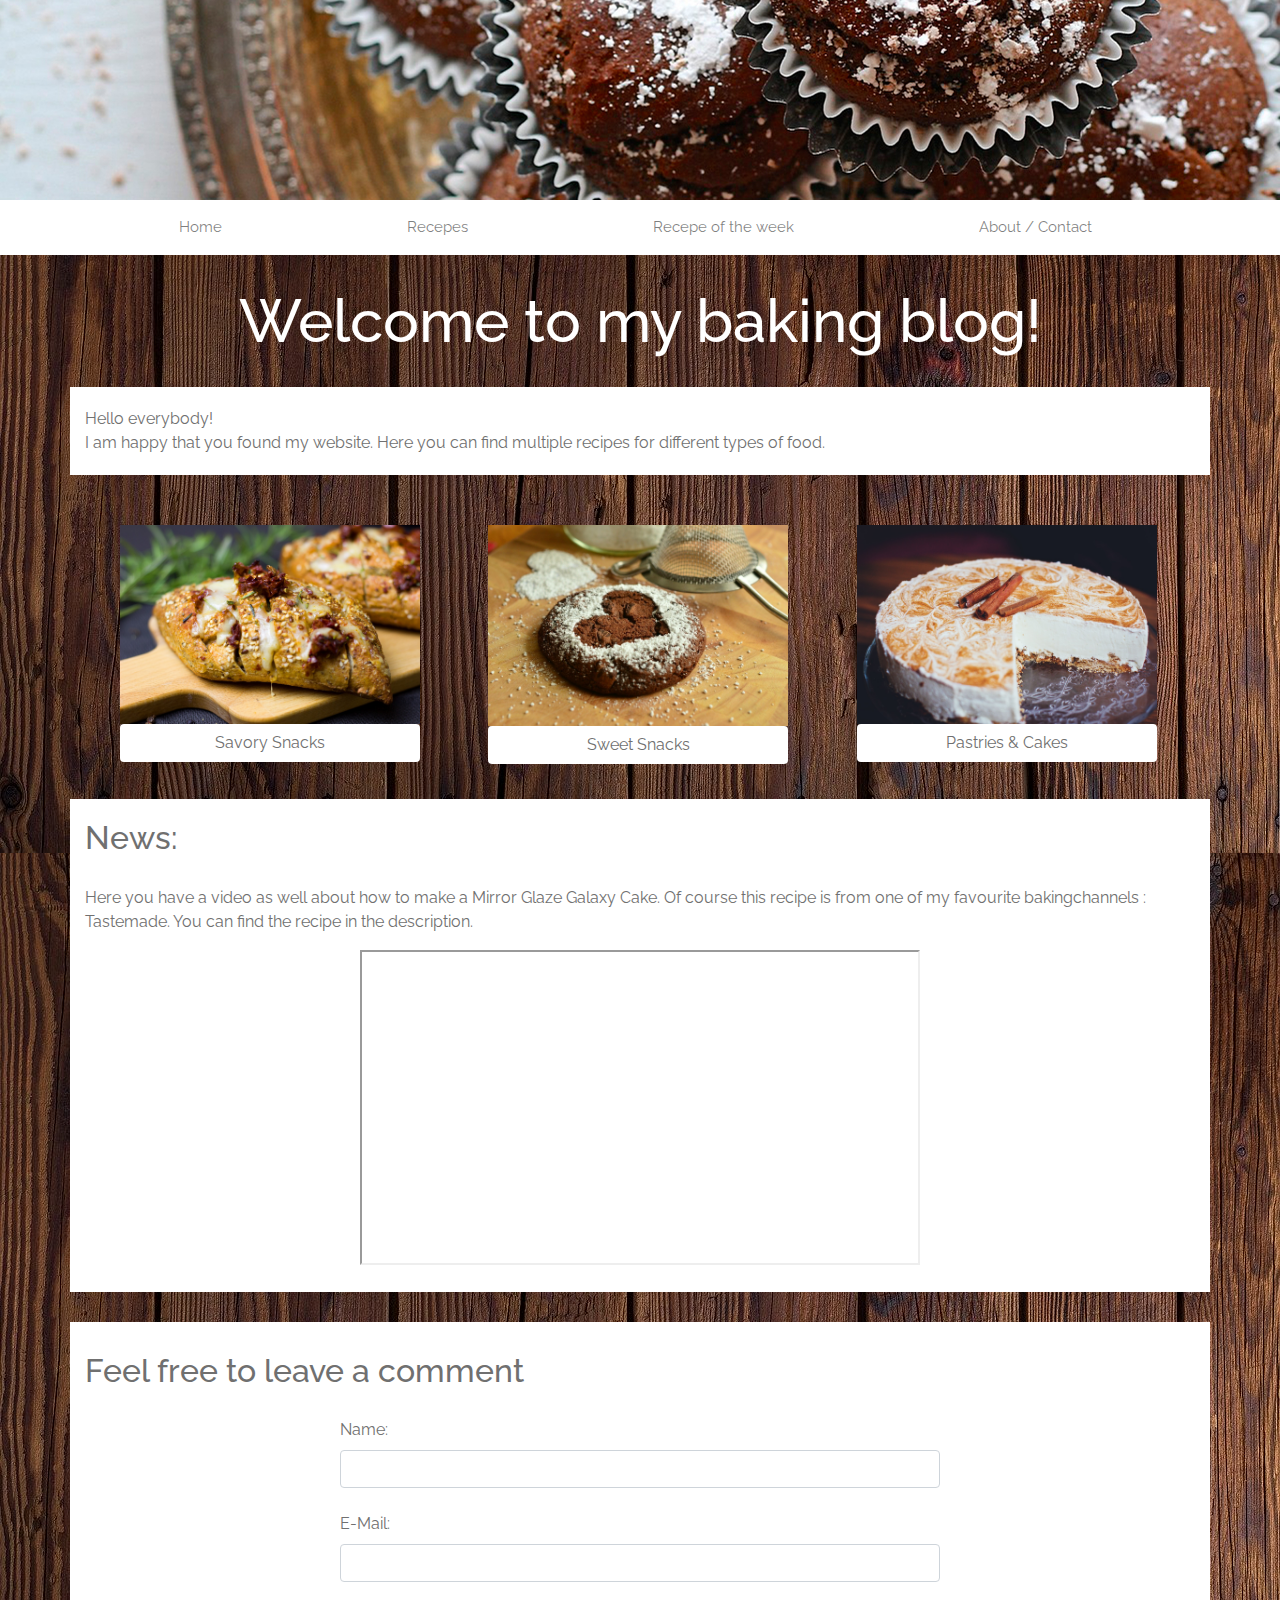
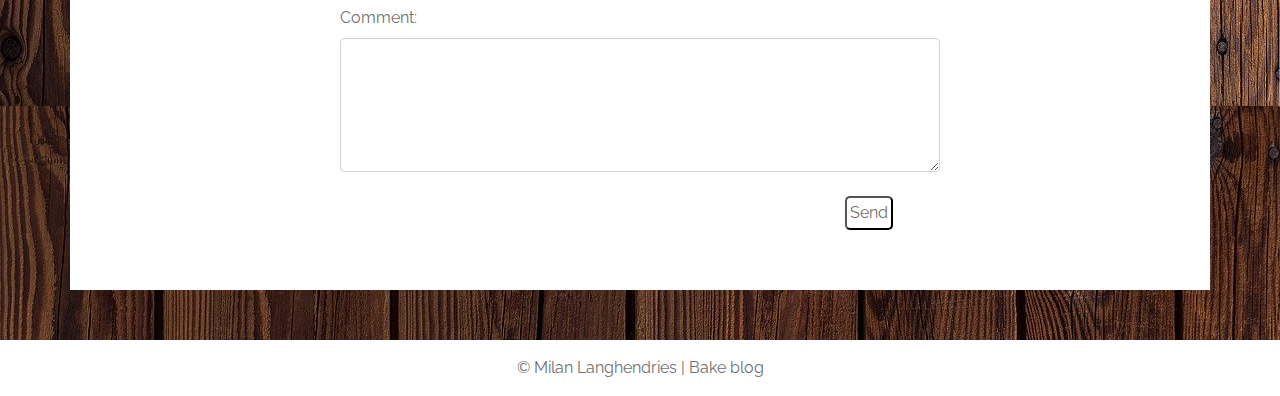
<file: index.html>
<!doctype html>
<html>

<head>
	<meta charset="UTF-8">
	<title>Milan Langhendries</title>

	<link rel="stylesheet" href="https://maxcdn.bootstrapcdn.com/bootstrap/4.4.1/css/bootstrap.min.css">

	<!-- jQuery library -->
	<script src="https://ajax.googleapis.com/ajax/libs/jquery/3.4.1/jquery.min.js"></script>

	<!-- Popper JS -->
	<script src="https://cdnjs.cloudflare.com/ajax/libs/popper.js/1.16.0/umd/popper.min.js"></script>

	<!-- Latest compiled JavaScript -->
	<script src="https://maxcdn.bootstrapcdn.com/bootstrap/4.4.1/js/bootstrap.min.js"></script>

	<meta name="viewport" content="width=device-width, initial-scale=1">

	<link href="style.css" rel="stylesheet" type="text/css">

</head>

<body>

	<div class="container-fluid Titelbild" id="header">
		<!--Home Header-->
		<img src="images/header_1.jpg" class="img-fluid" alt="Headerimage">



		<!--Navigation-->
		<nav class="navbar navbar-expand-sm navbar-light justify-content-center">
			<!-- Toggler/collapsable Button -->
			<button class="navbar-toggler" type="button" data-toggle="collapse" data-target="#collapsibleNavbar">
				<span class="navbar-toggler-icon"></span>
			</button>


			<!-- Menulist-->

			<div class="collapse navbar-collapse justify-content-center" id="collapsibleNavbar">
				<ul class="nav navbar-nav">
					<li class="nav-item">
						<a class="nav-link" href="index.html">Home</a>
					</li>


					<li class="nav-item dropdown">
						<a class="nav-link">Recepes</a>

						<div class="dropdown-content">
							<a href="Savory.html">Savory Snacks</a>
							<a href="Sweets.html">Sweet Snacks</a>
							<a href="Pastries.html">Pastries &amp; Cakes</a>
						</div>
					</li>




					<li class="nav-item">
						<a class="nav-link" href="RoW.html">Recepe of the week</a>
					</li>
					<li class="nav-item">
						<a class="nav-link" href="About.html">About / Contact</a>
					</li>

				</ul>

			</div>
		</nav>

	</div> <!-- End Header -->

	<h1>Welcome to my baking blog!</h1>

	<div class="container text" id="Text">

		Hello everybody! <br>
		I am happy that you found my website. Here you can find multiple recipes for different types of food.

	</div>


	<!-- Recepebox-->
	<div class="container">


		<div class="card-deck">
			<div class="col-sm-4">
				<div class="thumbnail">
					<img src="images/Savory.jpg" class="img-fluid" alt="Savory Snacks">
					<a href="Savory.html" class="btn btn-block">Savory Snacks</a>

				</div>
			</div>

			<div class="col-sm-4">
				<div class="thumbnail">
					<img src="images/Sweet.jpg" class="img-fluid" alt="Sweet Snacks">
					<a href="Sweets.html" class="btn btn-block">Sweet Snacks</a>

				</div>
			</div>

			<div class="col-sm-4">
				<div class="thumbnail">
					<img src="images/Pastries.jpg" class="img-fluid" alt="Pastries & Torten">
					<a href="Pastries.html" class="btn btn-block">Pastries &amp; Cakes</a>

				</div>
			</div>
		</div>

	</div> <!-- End Container Recepebox -->





	<div class="container text" id="Text2">

		<h2> News:</h2>
		<p>Here you have a video as well about how to make a Mirror Glaze Galaxy Cake. Of course this recipe is from one
			of my favourite bakingchannels : Tastemade. You can find the recipe in the description. </p>

		<div class="container text-center">
			<iframe width="560" height="315" src="https://www.youtube.com/embed/Pjs8TFu3F8Q"
				allow="accelerometer; autoplay; encrypted-media; gyroscope; picture-in-picture"
				allowfullscreen></iframe>
		</div>

	</div>




	<!--Commentbox-->

	<div class="container" id="Commentbox">


		<h2> Feel free to leave a comment</h2>

		<form id="form1" name="form1" method="post" action="mailto:milan.langhendries@student.ehb.be"
			enctype="text/plain">

			<div class="form-group">
				<label for="usr">Name:</label>
				<input type="text" class="form-control" id="usr" required>
			</div>
			<br>
			<div class="form-group">
				<label for="email">E-Mail:</label>
				<input type="email" class="form-control" id="email" required>
			</div>
			<br>
			<div class="form-group">
				<label for="comment">Comment:</label>
				<textarea class="form-control" rows="5" id="comment" required></textarea>
			</div>
			<br>
			<input type="submit" name="submit" id="submit" value="Send">

		</form>
	</div>
	<!--End Commentbox-->



	<!-- Footer -->
	<footer class="page-footer font-small">

		<div class="footer-copyright text-center py-3">© Milan Langhendries | Bake blog

		</div>


	</footer>
	<!--End Footer  -->





</body>

</html>
</file>
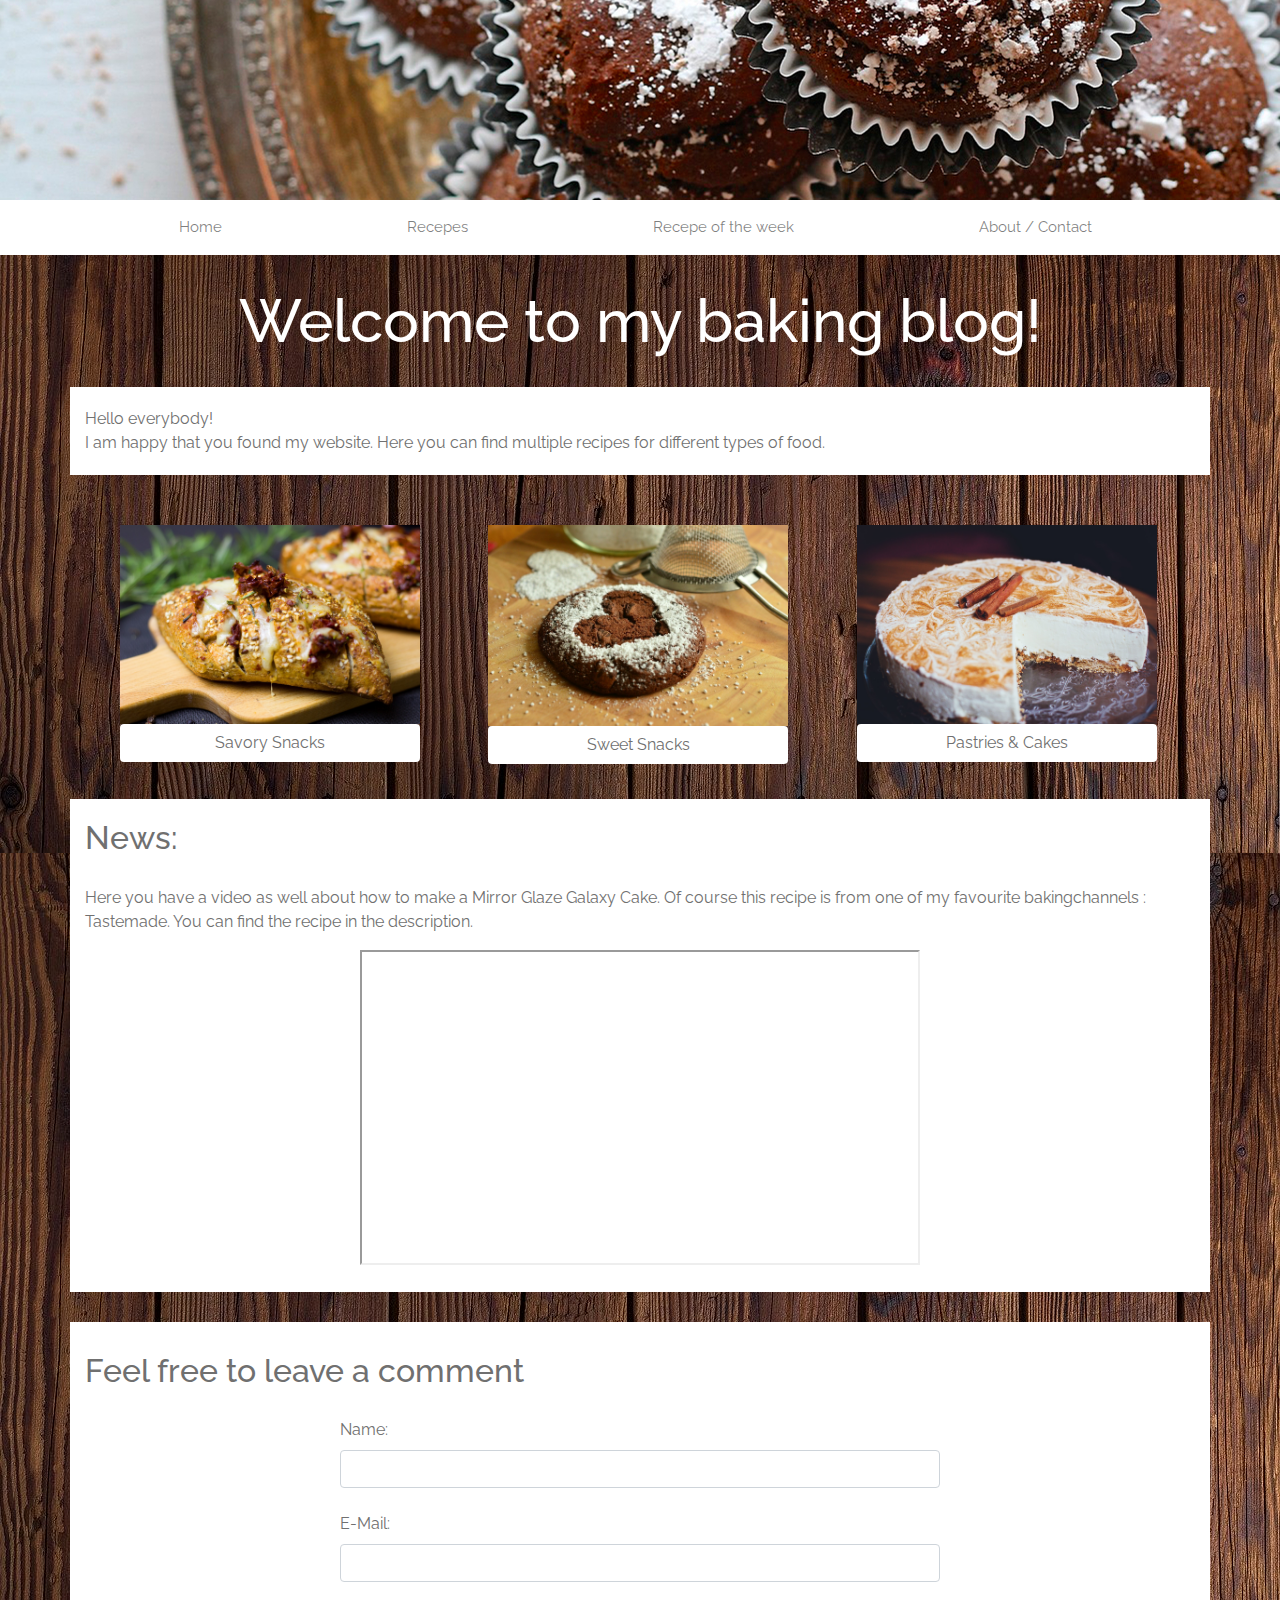
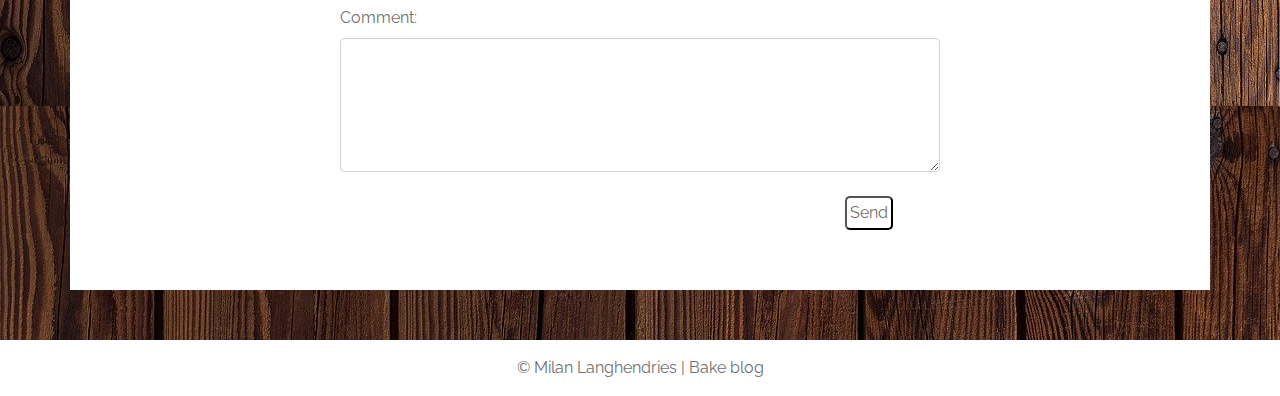
<file: Home.html>
<!doctype html>
<html>

<head>
	<meta charset="UTF-8">
	<title>Milan Langhendries</title>

	<link rel="stylesheet" href="https://maxcdn.bootstrapcdn.com/bootstrap/4.4.1/css/bootstrap.min.css">

	<!-- jQuery library -->
	<script src="https://ajax.googleapis.com/ajax/libs/jquery/3.4.1/jquery.min.js"></script>

	<!-- Popper JS -->
	<script src="https://cdnjs.cloudflare.com/ajax/libs/popper.js/1.16.0/umd/popper.min.js"></script>

	<!-- Latest compiled JavaScript -->
	<script src="https://maxcdn.bootstrapcdn.com/bootstrap/4.4.1/js/bootstrap.min.js"></script>

	<meta name="viewport" content="width=device-width, initial-scale=1">

	<link href="style.css" rel="stylesheet" type="text/css">

</head>

<body>

	<div class="container-fluid Titelbild" id="header">
		<!--Home Header-->
		<img src="images/header_1.jpg" class="img-fluid" alt="Headerimage">



		<!--Navigation-->
		<nav class="navbar navbar-expand-sm navbar-light justify-content-center">
			<!-- Toggler/collapsable Button -->
			<button class="navbar-toggler" type="button" data-toggle="collapse" data-target="#collapsibleNavbar">
				<span class="navbar-toggler-icon"></span>
			</button>


			<!-- Menulist-->

			<div class="collapse navbar-collapse justify-content-center" id="collapsibleNavbar">
				<ul class="nav navbar-nav">
					<li class="nav-item">
						<a class="nav-link" href="Home.html">Home</a>
					</li>


					<li class="nav-item dropdown">
						<a class="nav-link">Recepes</a>

						<div class="dropdown-content">
							<a href="Savory.html">Savory Snacks</a>
							<a href="Sweets.html">Sweet Snacks</a>
							<a href="Pastries.html">Pastries &amp; Cakes</a>
						</div>
					</li>




					<li class="nav-item">
						<a class="nav-link" href="RoW.html">Recepe of the week</a>
					</li>
					<li class="nav-item">
						<a class="nav-link" href="About.html">About / Contact</a>
					</li>

				</ul>

			</div>
		</nav>

	</div> <!-- End Header -->

	<h1>Welcome to my baking blog!</h1>

	<div class="container text" id="Text">

		Hello everybody! <br>
		I am happy that you found my website. Here you can find multiple recipes for different types of food.

	</div>


	<!-- Recepebox-->
	<div class="container">


		<div class="card-deck">
			<div class="col-sm-4">
				<div class="thumbnail">
					<img src="images/Savory.jpg" class="img-fluid" alt="Savory Snacks">
					<a href="Savory.html" class="btn btn-block">Savory Snacks</a>

				</div>
			</div>

			<div class="col-sm-4">
				<div class="thumbnail">
					<img src="images/Sweet.jpg" class="img-fluid" alt="Sweet Snacks">
					<a href="Sweets.html" class="btn btn-block">Sweet Snacks</a>

				</div>
			</div>

			<div class="col-sm-4">
				<div class="thumbnail">
					<img src="images/Pastries.jpg" class="img-fluid" alt="Pastries & Torten">
					<a href="Pastries.html" class="btn btn-block">Pastries &amp; Cakes</a>

				</div>
			</div>
		</div>

	</div> <!-- End Container Recepebox -->





	<div class="container text" id="Text2">

		<h2> News:</h2>
		<p>Here you have a video as well about how to make a Mirror Glaze Galaxy Cake. Of course this recipe is from one
			of my favourite bakingchannels : Tastemade. You can find the recipe in the description. </p>

		<div class="container text-center">
			<iframe width="560" height="315" src="https://www.youtube.com/embed/Pjs8TFu3F8Q"
				allow="accelerometer; autoplay; encrypted-media; gyroscope; picture-in-picture"
				allowfullscreen></iframe>
		</div>

	</div>




	<!--Commentbox-->

	<div class="container" id="Commentbox">


		<h2> Feel free to leave a comment</h2>

		<form id="form1" name="form1" method="post" action="mailto:milan.langhendries@student.ehb.be"
			enctype="text/plain">

			<div class="form-group">
				<label for="usr">Name:</label>
				<input type="text" class="form-control" id="usr" required>
			</div>
			<br>
			<div class="form-group">
				<label for="email">E-Mail:</label>
				<input type="email" class="form-control" id="email" required>
			</div>
			<br>
			<div class="form-group">
				<label for="comment">Comment:</label>
				<textarea class="form-control" rows="5" id="comment" required></textarea>
			</div>
			<br>
			<input type="submit" name="submit" id="submit" value="Send">

		</form>
	</div>
	<!--End Commentbox-->



	<!-- Footer -->
	<footer class="page-footer font-small">

		<div class="footer-copyright text-center py-3">© Milan Langhendries | Bake blog

		</div>


	</footer>
	<!--End Footer  -->





</body>

</html>
</file>
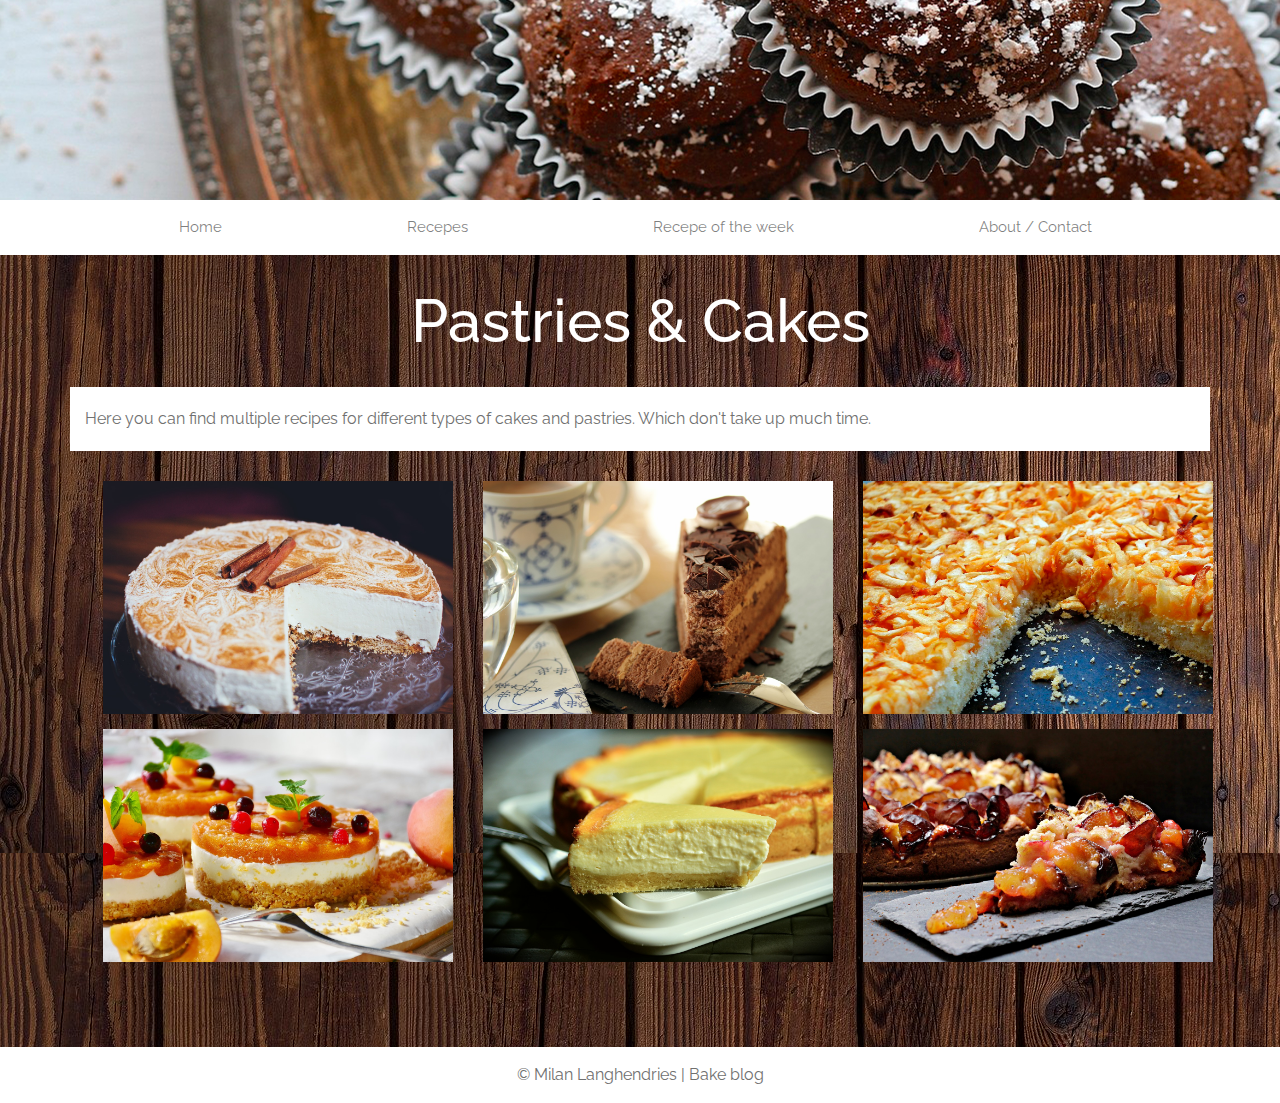
<file: Pastries.html>
<!doctype html>
<html>

<head>
	<meta charset="UTF-8">
	<title>Milan Langhendries</title>

	<link rel="stylesheet" href="https://maxcdn.bootstrapcdn.com/bootstrap/4.4.1/css/bootstrap.min.css">

	<!-- jQuery library -->
	<script src="https://ajax.googleapis.com/ajax/libs/jquery/3.4.1/jquery.min.js"></script>

	<!-- Popper JS -->
	<script src="https://cdnjs.cloudflare.com/ajax/libs/popper.js/1.16.0/umd/popper.min.js"></script>

	<!-- Latest compiled JavaScript -->
	<script src="https://maxcdn.bootstrapcdn.com/bootstrap/4.4.1/js/bootstrap.min.js"></script>

	<meta name="viewport" content="width=device-width, initial-scale=1">

	<link href="style.css" rel="stylesheet" type="text/css">

</head>

<body>

	<div class="container-fluid Titelbild" id="header">
		<!--Home Header-->
		<img src="images/header_1.jpg" class="img-fluid" alt="Headerimage">



		<!--Navigation-->
		<nav class="navbar navbar-expand-sm navbar-light justify-content-center">
			<!-- Toggler/collapsable Button -->
			<button class="navbar-toggler" type="button" data-toggle="collapse" data-target="#collapsibleNavbar">
				<span class="navbar-toggler-icon"></span>
			</button>


			<!-- Menulist-->

			<div class="collapse navbar-collapse justify-content-center" id="collapsibleNavbar">
				<ul class="nav navbar-nav">
					<li class="nav-item">
						<a class="nav-link" href="index.html">Home</a>
					</li>


					<li class="nav-item dropdown">
						<a class="nav-link">Recepes</a>

						<div class="dropdown-content">
							<a href="Savory.html">Savory Snacks</a>
							<a href="Sweets.html">Sweet Snacks</a>
							<a href="Pastries.html">Pastries &amp; Cakes</a>
						</div>
					</li>




					<li class="nav-item">
						<a class="nav-link" href="RoW.html">Recepe of the week</a>
					</li>
					<li class="nav-item">
						<a class="nav-link" href="About.html">About / Contact</a>
					</li>

				</ul>

			</div>
		</nav>

	</div> <!-- End Header -->




	<h1>Pastries &amp; Cakes</h1>

	<div class="container text" id="Text">


		Here you can find multiple recipes for different types of cakes and pastries. Which don't take up much
		time.

	</div>




	<!--Foodbox-->

	<div class="card-deck">
		<div class="container ">
			<div class="row">

				<div class="col-sm-4 food">

					<img src="images/pastries/cinnamon.jpg" alt="food1" class="image">
					<a href="#" class="overlay">Cinnamon Cream Pie</a>

				</div>


				<div class="col-sm-4 food">
					<img src="images/pastries/chocolate.jpg" alt="Food2" class="image">
					<a href="#" class="overlay">Chocolate Cake</a>
				</div>


				<div class="col-sm-4 food">
					<img src="images/pastries/apple.jpg" alt="Food3" class="image">
					<a href="#" class="overlay">Apple Cake</a>
				</div>

				<div class="col-sm-4 food">
					<img src="images/pastries/apricot.jpg" alt="Food5" class="image">
					<a href="#" class="overlay">Apricot Tart</a>
				</div>

				<div class="col-sm-4 food">
					<img src="images/pastries/cheesecake.jpg" alt="Food4" class="image">
					<a href="#" class="overlay">Cheesecake</a>
				</div>


				<div class="col-sm-4 food">
					<img src="images/pastries/plum.jpg" alt="Food4" class="image">
					<a href="#" class="overlay">Plum Crumble Cake</a>
				</div>


			</div>
		</div>
	</div>
	<!--Ende Foodbox-->






	<!-- Footer -->
	<footer class="page-footer font-small">

		<div class="footer-copyright text-center py-3">© Milan Langhendries | Bake blog

		</div>


	</footer>
	<!--End Footer  -->





</body>

</html>
</file>
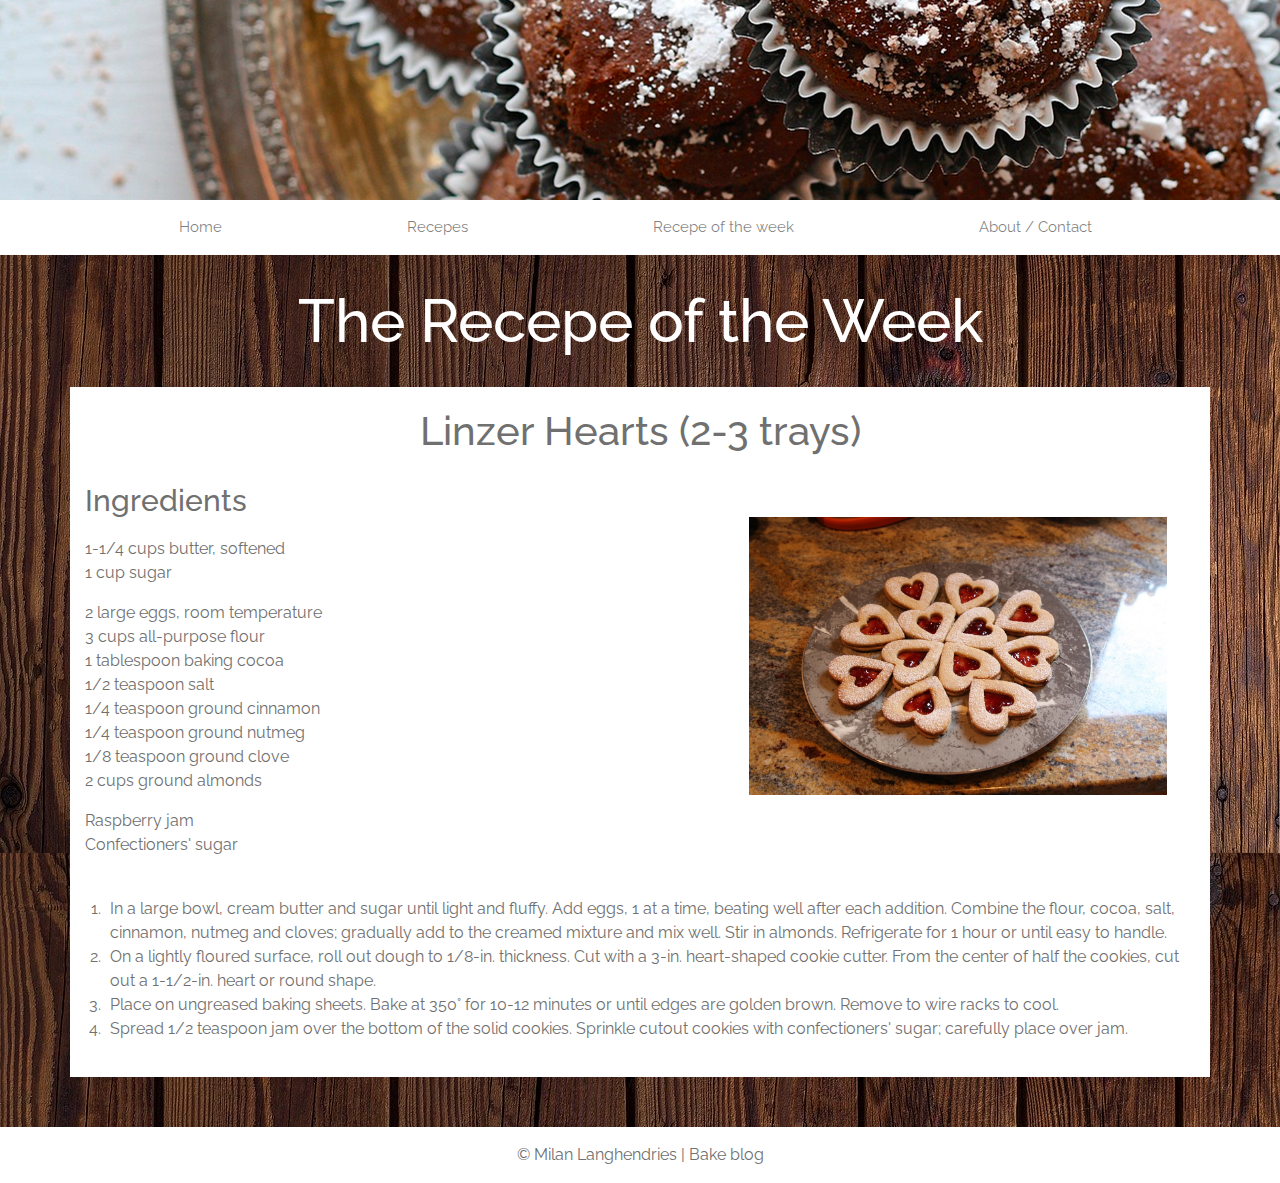
<file: RoW.html>
<!doctype html>
<html>

<head>
	<meta charset="UTF-8">
	<title>Milan Langhendries</title>

	<link rel="stylesheet" href="https://maxcdn.bootstrapcdn.com/bootstrap/4.4.1/css/bootstrap.min.css">

	<!-- jQuery library -->
	<script src="https://ajax.googleapis.com/ajax/libs/jquery/3.4.1/jquery.min.js"></script>

	<!-- Popper JS -->
	<script src="https://cdnjs.cloudflare.com/ajax/libs/popper.js/1.16.0/umd/popper.min.js"></script>

	<!-- Latest compiled JavaScript -->
	<script src="https://maxcdn.bootstrapcdn.com/bootstrap/4.4.1/js/bootstrap.min.js"></script>

	<meta name="viewport" content="width=device-width, initial-scale=1">

	<link href="style.css" rel="stylesheet" type="text/css">

</head>

<body>

	<div class="container-fluid Titelbild" id="header">
		<!--Home Header-->
		<img src="images/header_1.jpg" class="img-fluid" alt="Headerimage">



		<!--Navigation-->
		<nav class="navbar navbar-expand-sm navbar-light justify-content-center">
			<!-- Toggler/collapsable Button -->
			<button class="navbar-toggler" type="button" data-toggle="collapse" data-target="#collapsibleNavbar">
				<span class="navbar-toggler-icon"></span>
			</button>


			<!-- Menulist-->

			<div class="collapse navbar-collapse justify-content-center" id="collapsibleNavbar">
				<ul class="nav navbar-nav">
					<li class="nav-item">
						<a class="nav-link" href="index.html">Home</a>
					</li>


					<li class="nav-item dropdown">
						<a class="nav-link">Recepes</a>

						<div class="dropdown-content">
							<a href="Savory.html">Savory Snacks</a>
							<a href="Sweets.html">Sweet Snacks</a>
							<a href="Pastries.html">Pastries &amp; Cakes</a>
						</div>
					</li>




					<li class="nav-item">
						<a class="nav-link" href="RoW.html">Recepe of the week</a>
					</li>
					<li class="nav-item">
						<a class="nav-link" href="About.html">About / Contact</a>
					</li>

				</ul>

			</div>
		</nav>

	</div> <!-- End Header -->

	<h1>The Recepe of the Week</h1>

	<div class="container text" id="Text">

		<h3> Linzer Hearts (2-3 trays)</h3>

		<h4> Ingredients</h4>

		<img src="images/linzer.jpg" alt="Linzer Hearts" id="Linzer">

		<p>1-1/4 cups butter, softened <br>
			1 cup sugar</p>

		<p>2 large eggs, room temperature<br>
			3 cups all-purpose flour <br>
			1 tablespoon baking cocoa <br>
			1/2 teaspoon salt<br>
			1/4 teaspoon ground cinnamon<br>
			1/4 teaspoon ground nutmeg<br>
			1/8 teaspoon ground clove<br>
			2 cups ground almonds</p>

		<p> Raspberry jam<br>
			Confectioners' sugar</p>

		<br>

		<ol>
			<li>In a large bowl, cream butter and sugar
				until light and fluffy. Add eggs, 1 at a time,
				beating well after each addition. Combine the
				flour, cocoa, salt, cinnamon, nutmeg and cloves;
				gradually add to the creamed mixture and mix well.
				Stir in almonds. Refrigerate for 1 hour or until easy to handle.
			</li>
			<li>On a lightly floured surface, roll out dough
				to 1/8-in. thickness. Cut with a 3-in. heart-shaped
				cookie cutter. From the center of half the cookies,
				cut out a 1-1/2-in. heart or round shape.
			</li>
			<li>Place on ungreased baking sheets.
				Bake at 350° for 10-12 minutes or
				until edges are golden brown. Remove to wire racks to cool.

			</li>
			<li>Spread 1/2 teaspoon jam over the bottom of the solid cookies.
				Sprinkle cutout cookies with confectioners' sugar; carefully place over jam.
			</li>
		</ol>














	</div>




	<!-- Footer -->
	<footer class="page-footer font-small">

		<div class="footer-copyright text-center py-3">© Milan Langhendries | Bake blog

		</div>


	</footer>
	<!--End Footer  -->





</body>

</html>
</file>
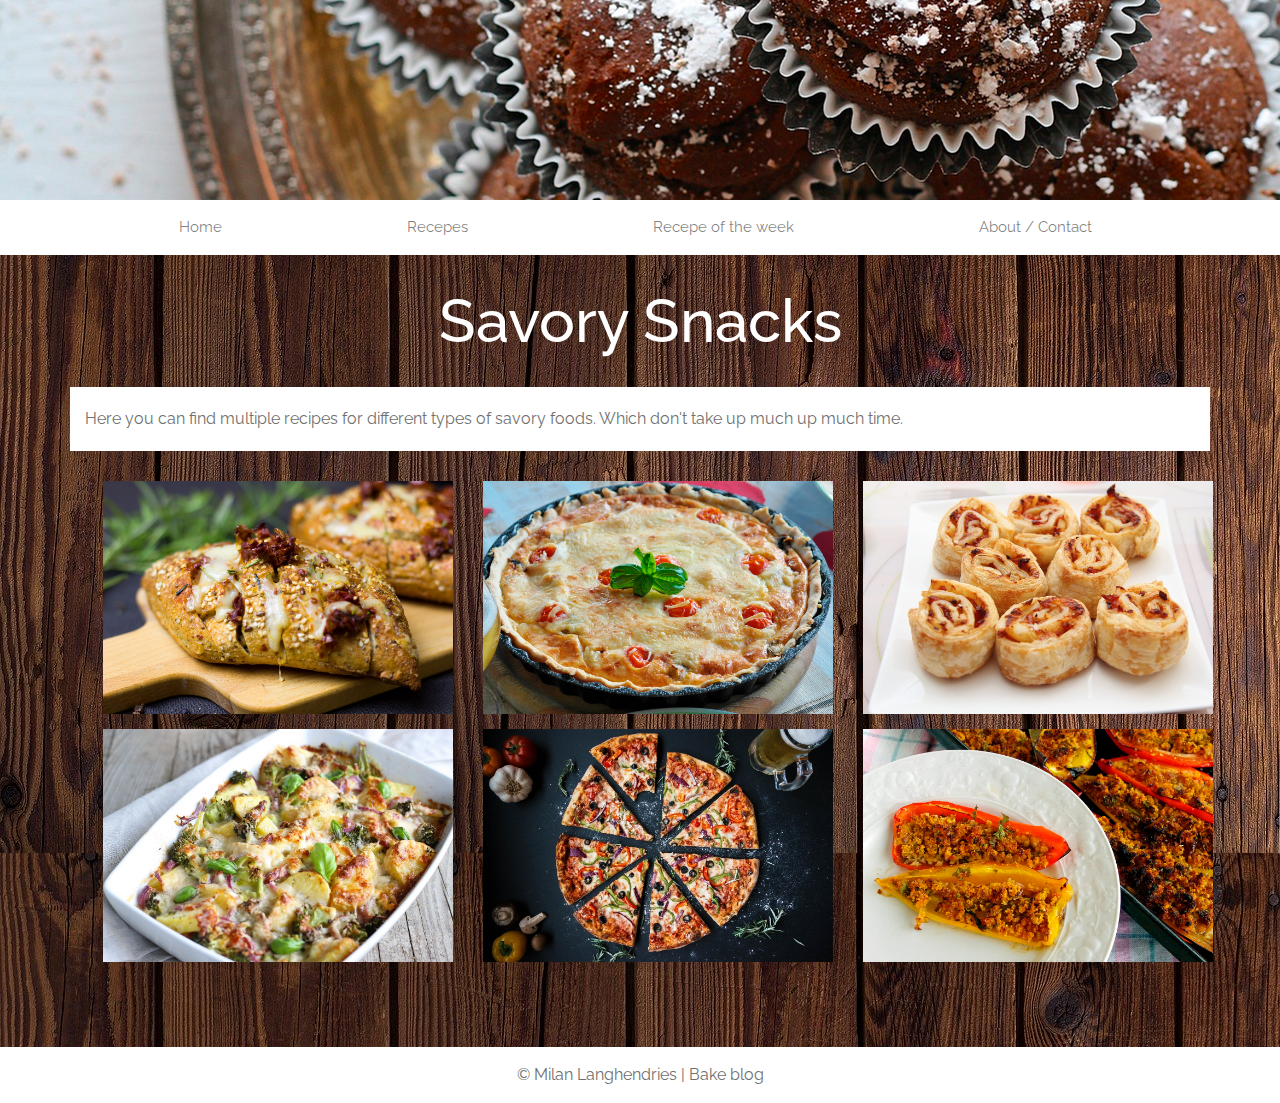
<file: Savory.html>
<!doctype html>
<html>

<head>
	<meta charset="UTF-8">
	<title>Milan Langhendries</title>

	<link rel="stylesheet" href="https://maxcdn.bootstrapcdn.com/bootstrap/4.4.1/css/bootstrap.min.css">

	<!-- jQuery library -->
	<script src="https://ajax.googleapis.com/ajax/libs/jquery/3.4.1/jquery.min.js"></script>

	<!-- Popper JS -->
	<script src="https://cdnjs.cloudflare.com/ajax/libs/popper.js/1.16.0/umd/popper.min.js"></script>

	<!-- Latest compiled JavaScript -->
	<script src="https://maxcdn.bootstrapcdn.com/bootstrap/4.4.1/js/bootstrap.min.js"></script>

	<meta name="viewport" content="width=device-width, initial-scale=1">

	<link href="style.css" rel="stylesheet" type="text/css">

</head>

<body>

	<div class="container-fluid Titelbild" id="header">
		<!--Home Header-->
		<img src="images/header_1.jpg" class="img-fluid" alt="Headerimage">



		<!--Navigation-->
		<nav class="navbar navbar-expand-sm navbar-light justify-content-center">
			<!-- Toggler/collapsable Button -->
			<button class="navbar-toggler" type="button" data-toggle="collapse" data-target="#collapsibleNavbar">
				<span class="navbar-toggler-icon"></span>
			</button>


			<!-- Menulist-->

			<div class="collapse navbar-collapse justify-content-center" id="collapsibleNavbar">
				<ul class="nav navbar-nav">
					<li class="nav-item">
						<a class="nav-link" href="index.html">Home</a>
					</li>


					<li class="nav-item dropdown">
						<a class="nav-link">Recepes</a>

						<div class="dropdown-content">
							<a href="Savory.html">Savory Snacks</a>
							<a href="Sweets.html">Sweet Snacks</a>
							<a href="Pastries.html">Pastries &amp; Cakes</a>
						</div>
					</li>




					<li class="nav-item">
						<a class="nav-link" href="RoW.html">Recepe of the week</a>
					</li>
					<li class="nav-item">
						<a class="nav-link" href="About.html">About / Contact</a>
					</li>

				</ul>

			</div>
		</nav>

	</div> <!-- End Header -->

	<h1>Savory Snacks</h1>

	<div class="container text" id="Text">

		Here you can find multiple recipes for different types of savory foods. Which don't take up much up much time.

	</div>





	<!--Foodbox-->

	<div class="card-deck">
		<div class="container ">
			<div class="row">

				<div class="col-sm-4 food">

					<img src="images/Savory.jpg" alt="Food1" class="image">
					<a href="#" class="overlay">Cheese Filled Whole Grain Bread</a>

				</div>






				<div class="col-sm-4 food">
					<img src="images/Quiche1.jpg" alt="Food2" class="image">
					<a href="#" class="overlay">Quiche</a>
				</div>





				<div class="col-sm-4 food">
					<img src="images/Pizzarolls.jpg" alt="Food3" class="image">
					<a href="#" class="overlay">Pizza Rolls</a>
				</div>





				<div class="col-sm-4 food">
					<img src="images/casserole.jpg" alt="Food4" class="image">
					<a href="#" class="overlay">Broccoli Cheese Casserole</a>
				</div>





				<div class="col-sm-4 food">
					<img src="images/pizza.jpg" alt="Food5" class="image">
					<a href="#" class="overlay">Pizza</a>
				</div>





				<div class="col-sm-4 food">
					<img src="images/Pepper1.jpg" alt="Food4" class="image">
					<a href="#" class="overlay">Stuffed Pepper</a>
				</div>

			</div>


		</div>
	</div>
	<!--End Foodboxen-->







	<!-- Footer -->
	<footer class="page-footer font-small">

		<div class="footer-copyright text-center py-3">© Milan Langhendries | Bake blog

		</div>


	</footer>
	<!--End Footer  -->





</body>

</html>
</file>
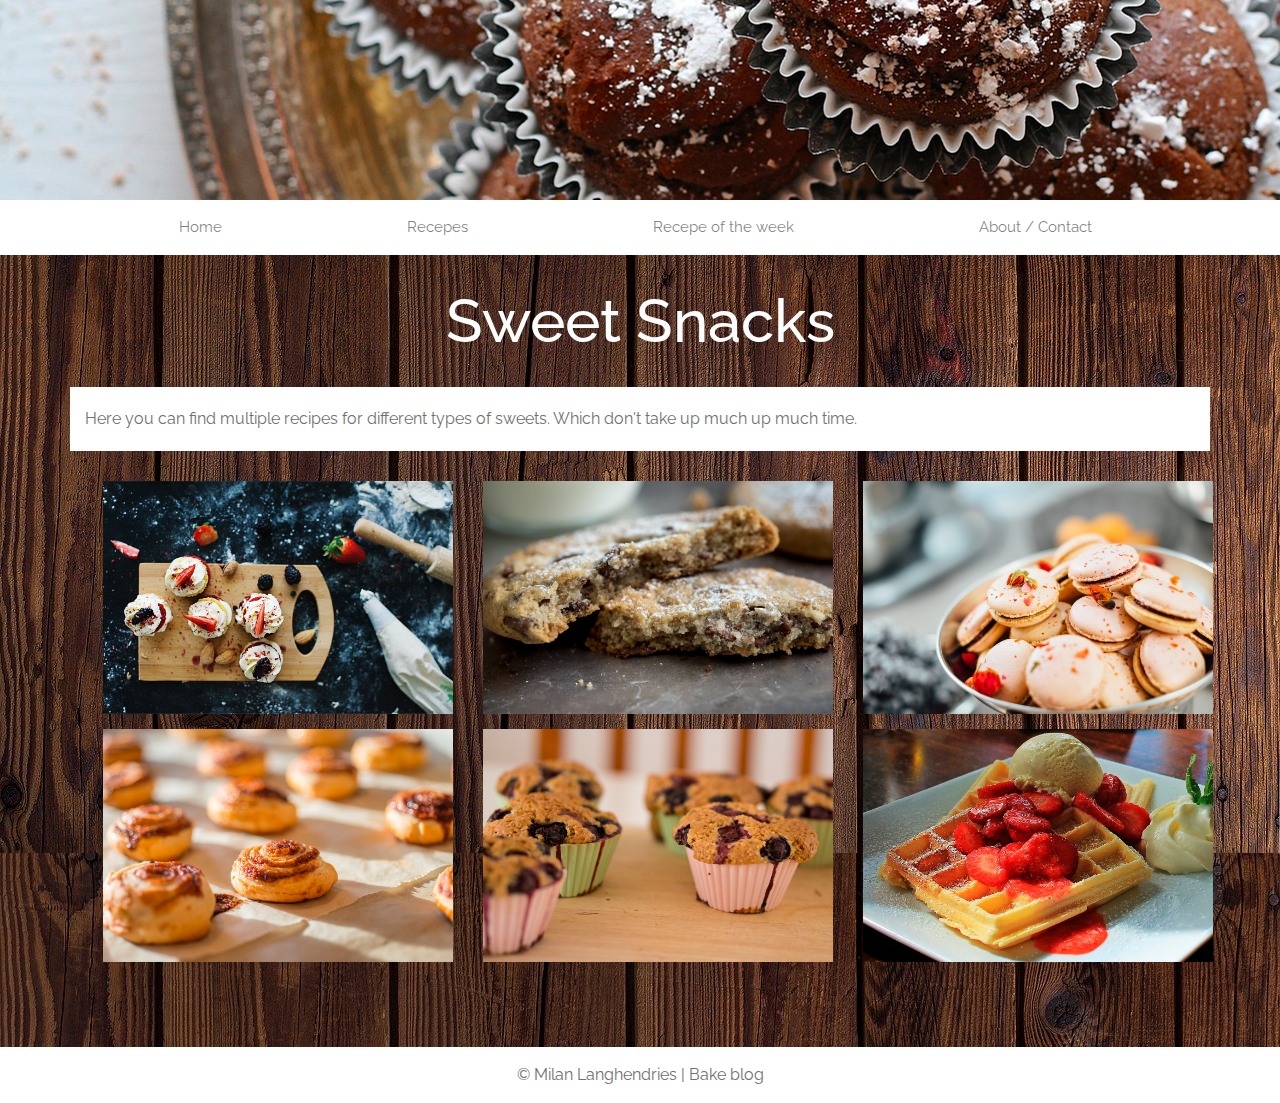
<file: Sweets.html>
<!doctype html>
<html>

<head>
	<meta charset="UTF-8">
	<title>Milan Langhendries</title>

	<link rel="stylesheet" href="https://maxcdn.bootstrapcdn.com/bootstrap/4.4.1/css/bootstrap.min.css">

	<!-- jQuery library -->
	<script src="https://ajax.googleapis.com/ajax/libs/jquery/3.4.1/jquery.min.js"></script>

	<!-- Popper JS -->
	<script src="https://cdnjs.cloudflare.com/ajax/libs/popper.js/1.16.0/umd/popper.min.js"></script>

	<!-- Latest compiled JavaScript -->
	<script src="https://maxcdn.bootstrapcdn.com/bootstrap/4.4.1/js/bootstrap.min.js"></script>

	<meta name="viewport" content="width=device-width, initial-scale=1">

	<link href="style.css" rel="stylesheet" type="text/css">

</head>

<body>

	<div class="container-fluid Titelbild" id="header">
		<!--Home Header-->
		<img src="images/header_1.jpg" class="img-fluid" alt="Headerimage">



		<!--Navigation-->
		<nav class="navbar navbar-expand-sm navbar-light justify-content-center">
			<!-- Toggler/collapsable Button -->
			<button class="navbar-toggler" type="button" data-toggle="collapse" data-target="#collapsibleNavbar">
				<span class="navbar-toggler-icon"></span>
			</button>


			<!-- Menulist-->

			<div class="collapse navbar-collapse justify-content-center" id="collapsibleNavbar">
				<ul class="nav navbar-nav">
					<li class="nav-item">
						<a class="nav-link" href="index.html">Home</a>
					</li>


					<li class="nav-item dropdown">
						<a class="nav-link">Recepes</a>

						<div class="dropdown-content">
							<a href="Savory.html">Savory Snacks</a>
							<a href="Sweets.html">Sweet Snacks</a>
							<a href="Pastries.html">Pastries &amp; Cakes</a>
						</div>
					</li>




					<li class="nav-item">
						<a class="nav-link" href="RoW.html">Recepe of the week</a>
					</li>
					<li class="nav-item">
						<a class="nav-link" href="About.html">About / Contact</a>
					</li>

				</ul>

			</div>
		</nav>

	</div> <!-- End Header -->

	<h1>Sweet Snacks</h1>

	<div class="container text" id="Text">

		Here you can find multiple recipes for different types of sweets. Which don't take up much up much time.

	</div>




	<!--Foodbox-->

	<div class="card-deck">
		<div class="container ">
			<div class="row">

				<div class="col-sm-4 food">

					<img src="images/sweets/red-velvet.jpg" alt="Essen1" class="image">
					<a href="#" class="overlay">Red Velvet Cupcakes</a>

				</div>






				<div class="col-sm-4 food">
					<img src="images/sweets/cookies2.jpg" alt="Essen2" class="image">
					<a href="#" class="overlay">Chocolate Chip Cookies</a>
				</div>





				<div class="col-sm-4 food">
					<img src="images/sweets/Macarons.jpg" alt="Essen3" class="image">
					<a href="#" class="overlay">Macarons</a>
				</div>





				<div class="col-sm-4 food">
					<img src="images/sweets/Cinnamon2.jpg" alt="Essen4" class="image">
					<a href="#" class="overlay">Cinnamon Rolls</a>
				</div>





				<div class="col-sm-4 food">
					<img src="images/sweets/muffins2.jpg" alt="Essen5" class="image">
					<a href="#" class="overlay">Blue Berry Muffins</a>
				</div>





				<div class="col-sm-4 food">
					<img src="images/sweets/waffels.jpg" alt="Essen4" class="image">
					<a href="#" class="overlay">Waffels</a>
				</div>

			</div>


		</div>
	</div>
	<!--End Foodbox-->









	<!-- Footer -->
	<footer class="page-footer font-small">

		<div class="footer-copyright text-center py-3">© Milan Langhendries | Bake blog

		</div>


	</footer>
	<!--End Footer  -->





</body>

</html>
</file>
<file: style.css>
@charset "UTF-8";
/* CSS Document */


@import url('https://fonts.googleapis.com/css?family=Raleway&display=swap');
	


*{font-family: 'Raleway', sans-serif;}

.container-fluid{margin: 0;padding:0;}

body{background-image:url("images/wood.jpg");}
h1{color:#ffffff;text-align: center;margin-top:30px;margin-bottom:30px; font-size: 60px;}
h2{padding-bottom:20px;}
h3{text-align:center;font-size:40px;}
h4{font-size:30px;padding-top:20px; padding-bottom:10px;}

ol{padding-left:20px;}
li{padding-left:5px;}

#Linzer{width:418px;
		float:right;
		position:relative;
		right:28px;
		top: -20px;}


#Text{background-color:#FFFFFF;width:1260px; margin-bottom:30px;color:#707070;padding-top:20px; padding-bottom:20px;}
#Text2{background-color:#FFFFFF;width:1260px; margin-bottom:30px;color:#707070;padding-top:20px; padding-bottom:20px;}
#Commentbox{background-color:#FFFFFF;width:1260px;color:#707070; margin-top: 20px;margin-bottom: 20px;padding-top:30px; padding-bottom: 60px;}


.navbar
		{background-color:#FFFFFF;
		color:#707070;
		font-size: 15px;
		padding-right:30px;}

.navbar-light .navbar-nav .nav-link{
	
	display:flex;
	justify-content: center;
	
	padding-left:90px;
	padding-right:90px;}
	


/*Dropdown Navbar*/


	.dropdown {
	  position: relative;
	  display: inline-block;
	}

	/* Dropdown Content (Hidden by Default) */
	.dropdown-content {
	  display: none;
	  position: absolute;
	  background-color: #FFFFFF;
	  min-width: 160px;
	  box-shadow: 0px 15px 16px 0px rgba(0,0,0,0.2);
	  z-index: 1;
		  left:79px;}

	/* Links inside the dropdown */
	.dropdown-content a {
	  color: #707070;
	  padding: 12px 16px;
	  text-decoration: none;
	  display: block;
	}

	/* Change color of dropdown links on hover */
	.dropdown-content a:hover {background-color: #ddd;}

	/* Show the dropdown menu on hover */
	.dropdown:hover .dropdown-content {display: block;}

	/* Change the background color of the dropdown button when the dropdown content is shown */
	.dropdown:hover .dropbtn {background-color: #3e8e41;}

/*End Dropdown Navbar*/







.thumbnail{width:300px;margin-top: 20px;}
.btn-block{background-color: #ffffff;color:#707070;}


/*Commentbox*/

.form-group{width: 600px;margin: 0 auto; color:#707070;} 

#submit{position:relative;
		left:760px;
		background-color:#ffffff;
		color:#707070;
		border-radius: 5px;
		padding:3px;}


#submit:hover{background-color:#707070;color:#FFFFFF; padding:7px;}
			
/*End Commentbox*/


		/*Foodbox'*/


		*{box-sizing: border-box}

		/* Container needed to position the overlay. Adjust the width as needed */


		/* Make the image responsive */
		.image {
		  display: block;
		  width: 100%;
		  height: auto;
		}

		/* The overlay effect - lays on top of the container and over the image */
		.overlay {
		  position: absolute; 
		  bottom: 0; 
		  background: rgb(0, 0, 0);
		  background: rgba(0, 0, 0, 0.5); /* Black see-through */
		  color: #f1f1f1; 
		  width: 92%;
		  transition: .5s ease;
		  opacity:0;
		  font-size: 20px;
		  padding: 20px;
		  text-align: center;}

		.overlay:hover{
			text-decoration: none;
			color:#ffffff;
			font-size:23px;}

		/* When you mouse over the container, fade in the overlay title */
		.food:hover .overlay {
		  opacity: 1;
			margin-bottom: 15px;}


		.col-sm-4{padding-bottom: 15px}
		.card-deck{padding-left:35px;padding-bottom:20px;}
		.map{height:550px;}
	


 footer{background-color: #ffffff;color:#707070;margin-top:50px;}
</file>
